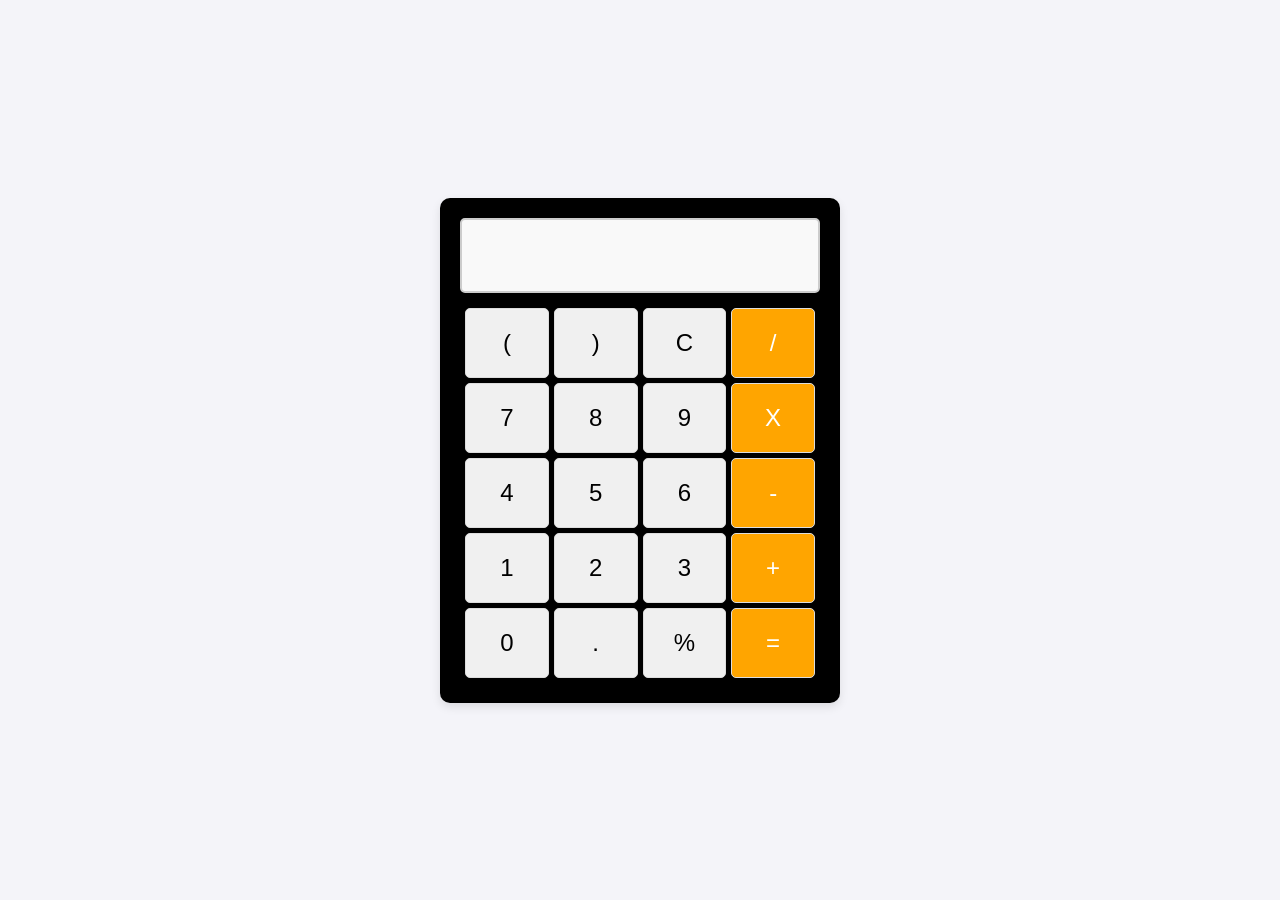
<file: module-1/index.html>
<!DOCTYPE html>
<html lang="en">
    
<head>
    <meta charset="UTF-8">
    <meta name="viewport" content="width=device-width, initial-scale=1.0">
    <meta http-equiv="X-UA-Compatible" content="ie=edge">
    <link rel="stylesheet" href="style.css">
    <title>Calculator</title>
</head>

<body>
    <div class="container">
        
        <div class="calculator">
            <input type="text" name="screen" id="screen">
            <table>
                <tr>
                    <td><button>(</button></td>
                    <td><button>)</button></td>
                    <td><button>C</button></td>
                    <td><button>/</button></td>
                </tr>
                <tr>
                    <td><button>7</button></td>
                    <td><button>8</button></td>
                    <td><button>9</button></td>
                    <td><button>X</button></td>
                </tr>
                <tr>
                    <td><button>4</button></td>
                    <td><button>5</button></td>
                    <td><button>6</button></td>
                    <td><button>-</button></td>
                </tr>
                <tr>
                    <td><button>1</button></td>
                    <td><button>2</button></td>
                    <td><button>3</button></td>
                    <td><button>+</button></td>
                </tr>
                <tr>
                    <td><button>0</button></td>
                    <td><button>.</button></td>
                    <td><button>%</button></td>
                    <td><button>=</button></td>
                </tr>
            </table>
        </div>
    </div>

</body>
<script src="index.js"></script>

</html>
</file>
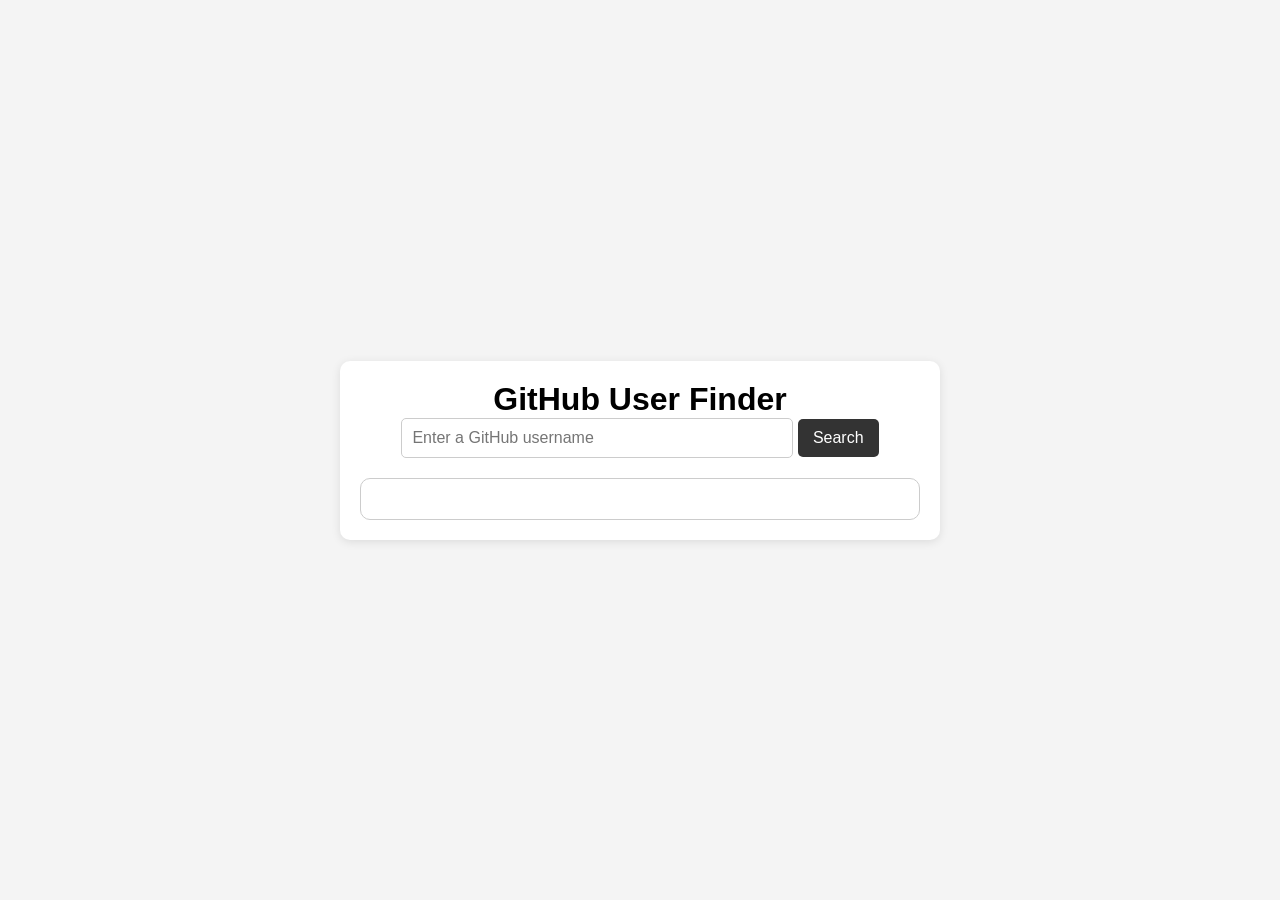
<file: module-2/index.html>
<!DOCTYPE html>
<html lang="en">

<head>
    <meta charset="UTF-8" />
    <meta name="viewport" content="width=device-width, initial-scale=1.0" />
    <title>GitHub User Finder</title>
    <link rel="stylesheet" href="style.css" />
</head>

<body>
    <div class="container">
        <h1>GitHub User Finder</h1>
        <div class="search">
            <input type="text" id="usernameInput" placeholder="Enter a GitHub username" />
            <button id="searchButton">Search</button>
        </div>
        <div id="userCard" class="card">
        </div>
    </div>
    <script src="script.js"></script>
</body>

</html>
</file>
<file: module-1/style.css>
* {
    margin: 0;
    padding: 0;
    box-sizing: border-box;
}

body {
    font-family: Arial, sans-serif;
    background-color: #f4f4f9;
    display: flex;
    justify-content: center;
    align-items: center;
    height: 100vh;
}

.container {
    display: flex;
    justify-content: center;
    align-items: center;
    width: 100%;
}

.calculator {
    background-color: #000000;
    border-radius: 10px;
    box-shadow: 0 4px 10px rgba(0, 0, 0, 0.1);
    padding: 20px;
    width: 400px;
}

#screen {
    width: 100%;
    height: 75px;
    margin-bottom: 10px;
    font-size: 2em;
    text-align: right;
    padding: 10px;
    border: 2px solid #ccc;
    border-radius: 5px;
    background-color: #f9f9f9;
}

table {
    width: 100%;
    border-spacing: 5px;
}

button {
    width: 100%;
    height: 70px;
    font-size: 1.5em;
    background-color: #f0f0f0;
    border: 1px solid #ddd;
    border-radius: 5px;
    cursor: pointer;
    transition: background-color 0.3s ease;
}

button:hover {
    background-color: #e0e0e0;
}

button:active {
    background-color: #d0d0d0;
}

td:last-child button {
    background-color: #ffa500;
    color: white;
}

td:last-child button:hover {
    background-color: #ffbb00;
}

td {
    width: 25%;
}

@media (max-width: 480px) {
    .calculator {
        width: 90%;
        padding: 15px;
    }
    
    #screen {
        height: 45px;
        font-size: 1.2em;
    }

    button {
        height: 40px;
        font-size: 1.2em;
    }
}

@media (max-width: 768px) {
    .calculator {
        width: 80%;
    }
}
</file>
<file: module-2/style.css>
* {
    margin: 0;
    padding: 0;
    box-sizing: border-box;
}

body {
    font-family: Arial, sans-serif;
    background-color: #f4f4f4;
    display: flex;
    justify-content: center;
    align-items: center;
    min-height: 100vh;
}

.container {
    background: #fff;
    padding: 20px;
    border-radius: 10px;
    box-shadow: 0 2px 10px rgba(0, 0, 0, 0.1);
    width: 90%;
    max-width: 600px;
    text-align: center;
}

.search {
    margin-bottom: 20px;
}

.search input {
    width: 70%;
    padding: 10px;
    font-size: 16px;
    border: 1px solid #ccc;
    border-radius: 5px;
}

.search button {
    padding: 10px 15px;
    font-size: 16px;
    border: none;
    background-color: #333;
    color: #fff;
    border-radius: 5px;
    cursor: pointer;
    transition: background 0.3s ease;
}

.search button:hover {
    background-color: #555;
}

.card {
    padding: 20px;
    border: 1px solid #ccc;
    border-radius: 10px;
    transition: transform 0.3s ease;
}

.card:hover {
    transform: scale(1.02);
}

.user-info {
    display: flex;
    flex-direction: column;
    align-items: center;
}

.user-info img {
    border-radius: 50%;
    width: 150px;
    height: 150px;
    object-fit: cover;
    margin-bottom: 10px;
}

.user-info h2 {
    margin-bottom: 10px;
}

.stats {
    display: flex;
    justify-content: space-around;
    width: 100%;
    margin-top: 20px;
}

.stats div {
    display: flex;
    flex-direction: column;
}

.stats span {
    font-weight: bold;
    margin-bottom: 5px;
}

.error {
    color: red;
    font-weight: bold;
}

@media (max-width: 600px) {
    .stats {
        flex-direction: column;
        gap: 10px;
    }
}
</file>
